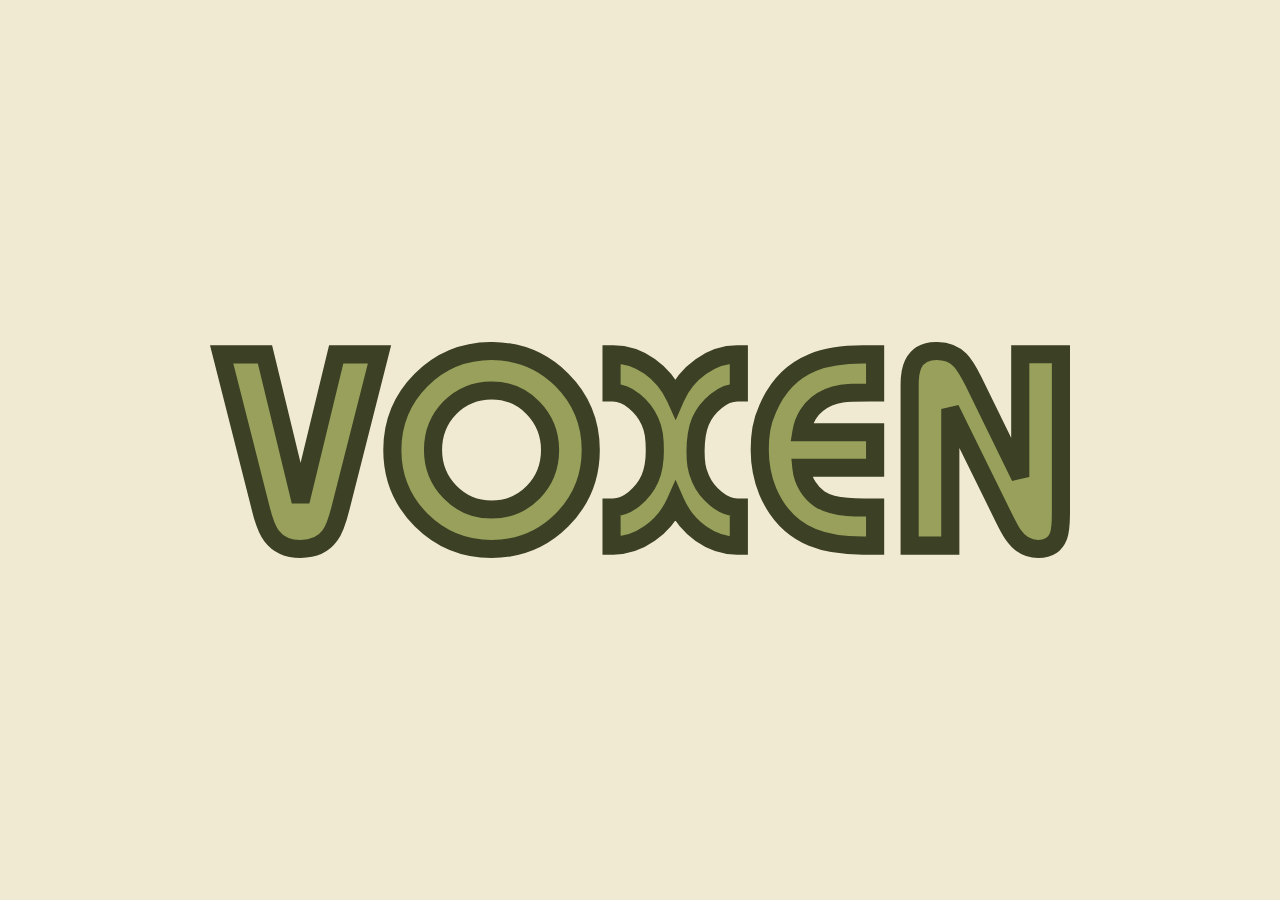
<file: index.html>
<!DOCTYPE html>
<html lang="en">
<head>
<meta charset="utf-8">
<meta name="viewport" content="width=device-width, initial-scale=1, viewport-fit=cover">
<meta http-equiv="Content-Security-Policy" content="default-src 'none'; img-src 'self'; style-src 'self'; manifest-src 'self'; base-uri 'none'; form-action 'none'">
<meta name="referrer" content="no-referrer">
<title>Voxen</title>
<meta name="description" content="Voxen">
<meta name="theme-color" content="#f1ead2">
<meta name="robots" content="index,follow">
<meta property="og:title" content="Voxen">
<meta property="og:type" content="website">
<meta property="og:image" content="https://voxen.com/assets/voxen-retro-og.png">
<meta property="og:image:width" content="1200">
<meta property="og:image:height" content="630">
<meta name="twitter:card" content="summary_large_image">
<link rel="icon" href="favicon.ico" sizes="48x48">
<link rel="icon" href="favicon.svg" type="image/svg+xml">
<link rel="icon" href="favicon-32x32.png" type="image/png" sizes="32x32">
<link rel="apple-touch-icon" href="apple-touch-icon.png">
<link rel="manifest" href="site.webmanifest">
<link rel="stylesheet" href="assets/styles.css">
</head>
<body>
<main>
<img class="logo" src="assets/voxen-retro.svg" width="662" height="167" alt="Voxen">
</main>
</body>
</html>
</file>
<file: assets/styles.css>
:root{--bg:#f1ead2;--dark:#3c4024;--fill:#98a05b}
*{box-sizing:border-box}
html,body{height:100%;margin:0}
body{background:var(--bg);color:var(--dark);font-family:Georgia,"Times New Roman",serif;display:flex;flex-direction:column;align-items:center;justify-content:center;min-height:100vh;min-height:100dvh;padding:max(1.5rem,env(safe-area-inset-top)) max(1.5rem,env(safe-area-inset-right)) max(1.5rem,env(safe-area-inset-bottom)) max(1.5rem,env(safe-area-inset-left));text-align:center}
.logo{display:block;width:min(80vw,860px);height:auto}
.msg{margin:2rem 0 0;font-size:clamp(1rem,2.4vw,1.35rem);letter-spacing:.04em}
.msg a{color:var(--dark);text-underline-offset:.2em;text-decoration-thickness:2px;font-weight:700}
.msg a:hover,.msg a:focus-visible{background:var(--fill);outline:none}
</file>
